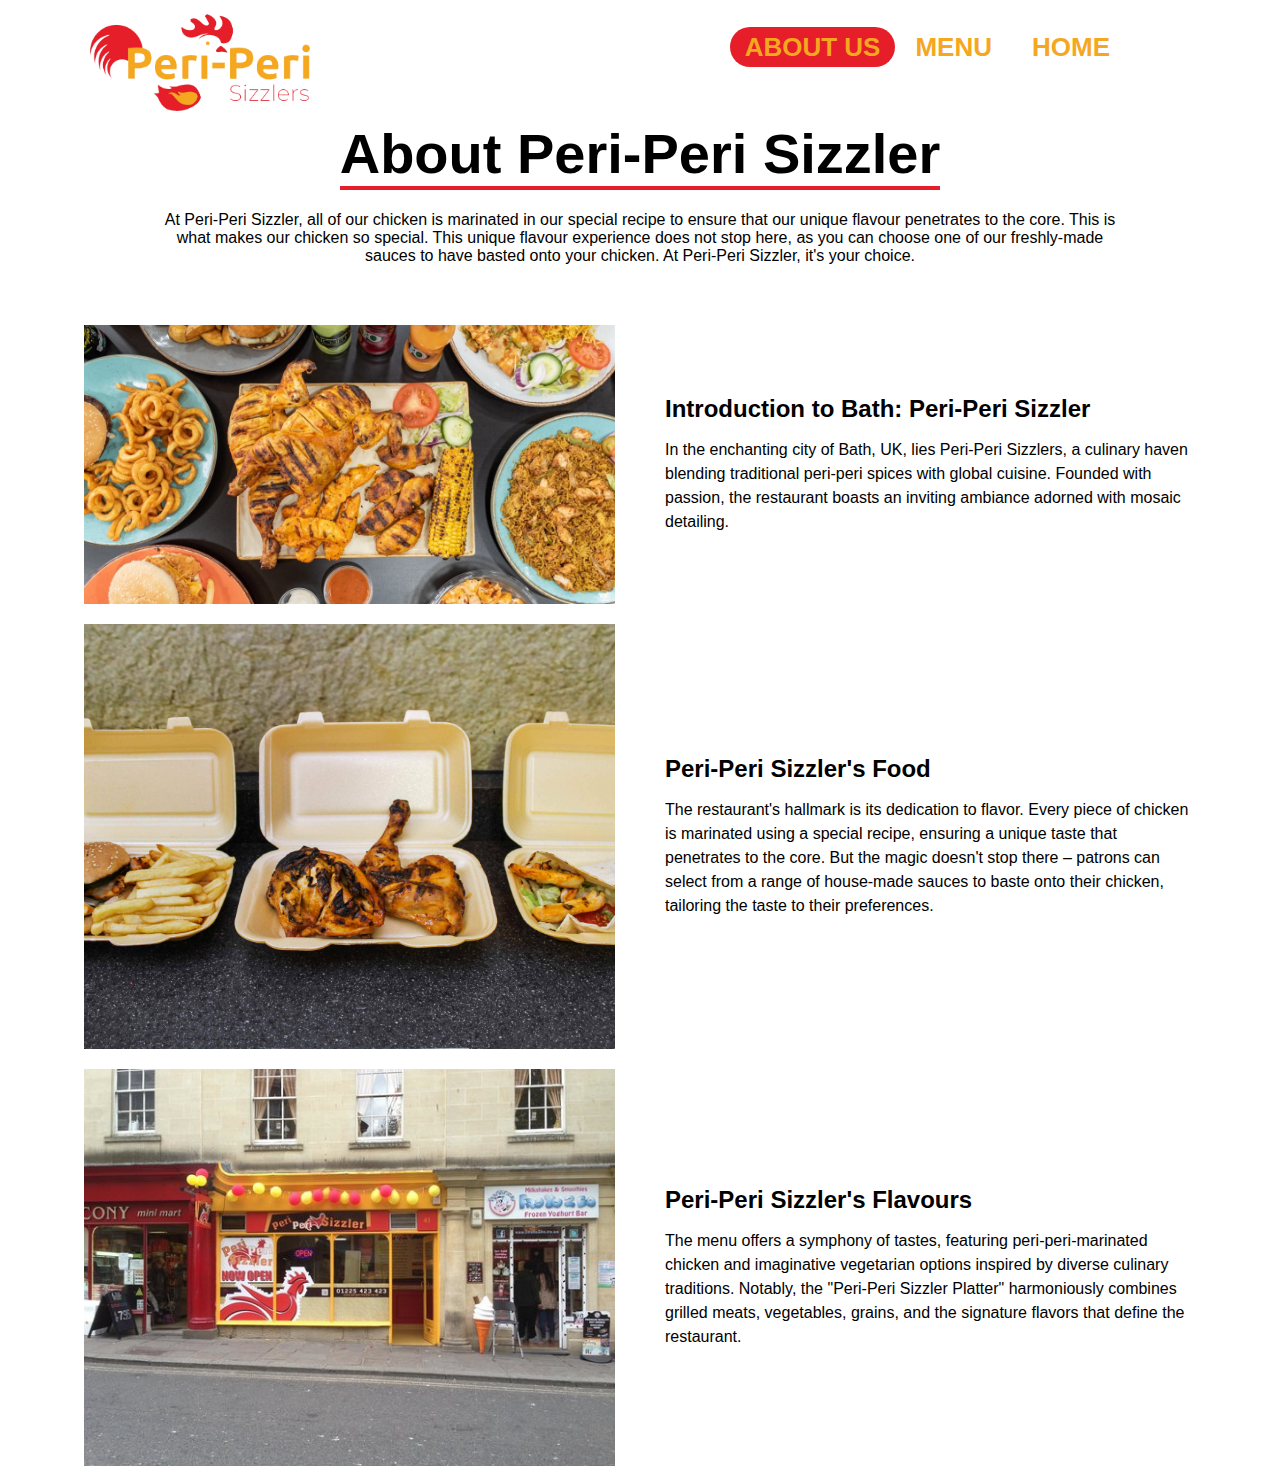
<file: about.html>
<!DOCTYPE html>
<html lang="en">
<head>
    <meta charset="UTF-8">
    <title>Peri-Peri Sizzler's Menu</title>
    <link rel="icon" type="image/x-icon" href="img/logo.png">
    <link rel="stylesheet" href="about-styles.css" type="text/css"> <!--CSS stylesheet link-->
</head>
<body>

<!--Top Navigation Bar-->
<header class="navbar">
    <div class="container">
        <a href="index.html"><img class="logo" width=250px src="img/logo.png"></a>
        <ul class="navbar-menu">
            <li><a class="active" href="about.html">ABOUT US</a></li>
            <li><a href="menu.html">MENU</a></li>
            <li><a href="index.html">HOME</a></li>
        </ul>
    </div>
</header>

<!-Heading-->
<div class="heading">
    <h1>About Peri-Peri Sizzler</h1>
    <p>At Peri-Peri Sizzler, all of our
        chicken is marinated in our special recipe to ensure that
        our unique flavour penetrates to the core. This is what makes
        our chicken so special. This unique flavour experience does
        not stop here, as you can choose one of our freshly-made
        sauces to have basted onto your chicken. At Peri-Peri Sizzler,
        it's your choice.</p>
</div>
<div class="container-main">
    <section class="about">
        <div class="about-img">
            <img src="img/food1.jpg">
        </div>
        <div class="about-content">
            <h2>Introduction to Bath: Peri-Peri Sizzler</h2>
            <p>In the enchanting city of Bath, UK, lies Peri-Peri Sizzlers, a culinary
                haven blending traditional peri-peri spices with global cuisine. Founded
                with passion, the restaurant boasts an inviting ambiance adorned with
                mosaic detailing.</p>
        </div>
    </section>
</div>
<div class="container-main">
    <section class="about">
        <div class="about-img">
            <img src="img/food2.jpeg">
        </div>
        <div class="about-content">
            <h2>Peri-Peri Sizzler's Food</h2>
            <p>The restaurant's hallmark is its dedication to flavor. Every piece of
                chicken is marinated using a special recipe, ensuring a unique taste
                that penetrates to the core. But the magic doesn't stop there – patrons
                can select from a range of house-made sauces to baste onto their chicken,
                tailoring the taste to their preferences.</p>
        </div>
    </section>
</div>
<div class="container-main">
    <section class="about">
        <div class="about-img">
            <img src="img/shop.jpg">
        </div>
        <div class="about-content">
            <h2>Peri-Peri Sizzler's Flavours</h2>
            <p>The menu offers a symphony of tastes, featuring peri-peri-marinated
                chicken and imaginative vegetarian options inspired by diverse culinary
                traditions. Notably, the "Peri-Peri Sizzler Platter" harmoniously combines
                grilled meats, vegetables, grains, and the signature flavors that define the
                restaurant.</p>
        </div>
    </section>
</div>




</body>
</html>
</file>
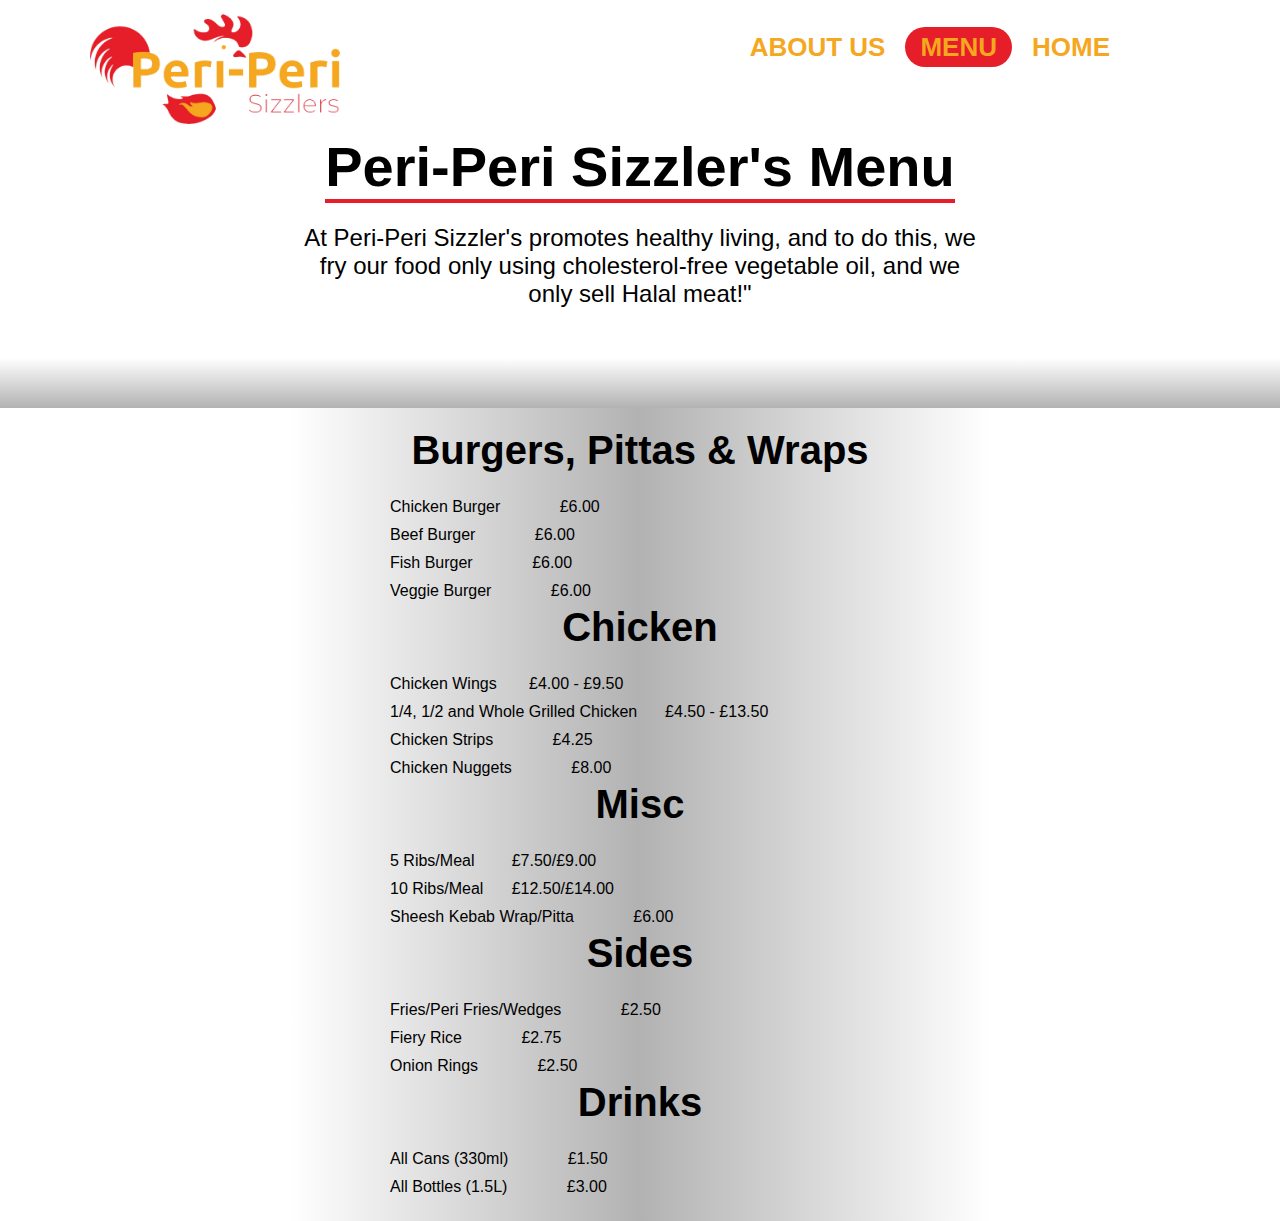
<file: menu.html>
<!DOCTYPE html>
<html lang="en">
<head>
    <meta charset="UTF-8">
    <title>Peri-Peri Menu</title>
    <link rel="icon" type="image/x-icon" href="img/logo.png">
    <link rel="stylesheet" href="menu-styles.css" type="text/css"> <!--CSS stylesheet link-->
</head>
<body>

<!--Top Navigation Bar-->
<header class="navbar">
    <div class="container">
        <a href="index.html"><img class="logo" width=250px src="img/logo.png"></a>
        <ul class="navbar-menu">
            <li><a href="about.html">ABOUT US</a></li>
            <li><a class="active" href="menu.html">MENU</a></li>
            <li><a href="index.html">HOME</a></li>
        </ul>
    </div>
</header>

<!--Heading-->
<div class="heading">
    <h1>Peri-Peri Sizzler's Menu</h1>
    <p>At Peri-Peri Sizzler's promotes healthy living, and to do this,
        we fry our food only using cholesterol-free vegetable oil, and
        we only sell Halal meat!"</p>
</div>
<div class="heading-border"></div>

<!--Menu List-->
<div class="menu-list">
    <section id="menu-list" class="section-padding">
        <main>
            <div class="menu-contents">
                <h2>Burgers, Pittas & Wraps</h2>
                <article class="product">
                    <p class="item">Chicken Burger</p>
                    <p class="price">£6.00</p>
                </article>
                <article class="product">
                    <p class="item">Beef Burger</p>
                    <p class="price">£6.00</p>
                </article>
                <article class="product">
                    <p class="item">Fish Burger</p>
                    <p class="price">£6.00</p>
                </article>
                <article class="product">
                    <p class="item">Veggie Burger</p>
                    <p class="price">£6.00</p>
                </article>

                <h2>Chicken</h2>
                <article class="product">
                    <p class="item">Chicken Wings</p>
                    <p class="price">£4.00 - £9.50</p>
                </article>
                <article class="product">
                    <p class="item">1/4, 1/2 and Whole Grilled Chicken</p>
                    <p class="price">£4.50 - £13.50</p>
                </article>
                <article class="product">
                    <p class="item">Chicken Strips</p>
                    <p class="price">£4.25</p>
                </article>
                <article class="product">
                    <p class="item">Chicken Nuggets</p>
                    <p class="price">£8.00</p>
                </article>

                <h2>Misc</h2>
                <article class="product">
                    <p class="item">5 Ribs/Meal</p>
                    <p class="price">£7.50/£9.00</p>
                </article>
                <article class="product">
                    <p class="item">10 Ribs/Meal</p>
                    <p class="price">£12.50/£14.00</p>
                </article>
                <article class="product">
                    <p class="item">Sheesh Kebab Wrap/Pitta</p>
                    <p class="price">£6.00</p>
                </article>

                <h2>Sides</h2>
                <article class="product">
                    <p class="item">Fries/Peri Fries/Wedges</p>
                    <p class="price">£2.50</p>
                </article>
                <article class="product">
                    <p class="item">Fiery Rice</p>
                    <p class="price">£2.75</p>
                </article>
                <article class="product">
                    <p class="item">Onion Rings</p>
                    <p class="price">£2.50</p>
                </article>

                <h2>Drinks</h2>
                <article class="product">
                    <p class="item">All Cans (330ml)</p>
                    <p class="price">£1.50</p>
                </article>
                <article class="product">
                    <p class="item">All Bottles (1.5L)</p>
                    <p class="price">£3.00</p>
                </article>
            </div>
        </main>
    </section>
</div>


</body>
</html>
</file>
<file: about-styles.css>
/** BODY CSS**/
*{
    margin: 0;
    padding: 0;
    box-sizing: border-box;
    font-family: "Helvetica", Arial;
}
.body{
    margin: 0;
    padding: 0;
    font-family: "Helvetica", Arial;

}

/*NAVBAR CSS*/
.navbar{
    padding: 14px 0px;
    background: #fff;
}
.container{ /*Adds padding at the side for all elements*/
    padding: 0px 150px;
}
.navbar .container{

    background: #fff;
}
.navbar a{
    text-decoration: none;
    padding: 14px 20px;
    color: #f5a71f;
    text-align: center;
    background: #fff;
}
.navbar ul{
    display: flex;
    justify-content: flex-end;
    background: #fff;
}
.navbar li{
    float: right;
    list-style-type: none;
    font-size: 26px;
    font-family: "Helvetica", Arial;
    font-weight: bolder;

    background: #fff;
}
.navbar .active{
    background: #e61e29;
    padding: 5px 15px;
    border-radius: 20px;
}
.logo{
    float: left;
    vertical-align: center;
    margin-left: -70px;
    background: #fff;
    padding: 0 20px 10px 10px;
    border-radius: 15px;
    display: flex;
    justify-content: flex-start;
}

/*Heading CSS*/
.heading{
    width: 75%;
    display: flex;
    justify-content: center;
    align-items: center;
    flex-direction: column;
    text-align: center;
    margin: 20px auto;
}
.heading h1{
    font-size: 56px;
    color: #000;
    margin-bottom: 25px;
    position: relative;
}
.heading h1::after{ /*Border*/
    content:""; /*invisible element*/
    position: absolute;
    width: 100%;
    height: 4px;
    display: block;
    margin: 0 auto;
    background-color: #e61e29;
}
.heading p{
    margin-bottom: 30px;
}
.container-main{
    width: 90%;
    margin: 0 auto;
    padding: 10px 20px;
}
.about{
    display: flex;
    justify-content: space-between;
    align-items: center;
    flex-wrap: wrap;
}
.about-img{
    flex:1;
    margin-right: 50px;
    overflow: hidden;
}
.about-img img{
    max-width: 100%;
    height: auto;
    display: block;
    transition: 0.5s ease;
}
.about-img:hover img{
    transform: scale(1.2);
}
.about-content{
    flex: 1;
}
.about-content h2{
    font-size: 24px;
    margin-bottom: 15px;
}
.about-content p{
     line-height: 1.5;
 }
</file>
<file: menu-styles.css>
/** BODY CSS**/
*{
    margin: 0;
    padding: 0;
    font-family: Helvetica, Arial;
}
.body{
    margin: 0;
    padding: 0;
    font-family: "Helvetica", Arial;

}

/*NAVBAR CSS*/
.navbar{
    padding: 14px 0px;
    background: #fff;
}
.container{ /*Adds padding at the side for all elements*/
    padding: 0px 150px;
}
.navbar .container{

    background: #fff;
}
.navbar a{
    text-decoration: none;
    padding: 14px 20px;
    color: #f5a71f;
    text-align: center;
    background: #fff;
}
.navbar ul{
    display: flex;
    justify-content: flex-end;
    background: #fff;
}
.navbar li{
    float: right;
    list-style-type: none;
    font-size: 26px;
    font-family: "Helvetica", Arial;
    font-weight: bolder;

    background: #fff;
}
.navbar .active{
    background: #e61e29;
    padding: 5px 15px;
    border-radius: 20px;
}
.logo{
    float: left;
    vertical-align: center;
    margin-left: -70px;
    background: #fff;
    padding: 0 20px 10px 10px;
    border-radius: 15px;
    display: flex;
    justify-content: flex-start;
}

/*Header CSS*/
.heading{
    width: 75%;
    display: flex;
    justify-content: center;
    align-items: center;
    flex-direction: column;
    text-align: center;
    margin: 20px auto;
}
.heading h1{
    font-size: 56px;
    color: #000;
    margin-bottom: 25px;
    position: relative;
}
.heading h1::after{ /*Border*/
    content:""; /*invisible element*/
    position: absolute;
    width: 100%;
    height: 4px;
    display: block;
    margin: 0 auto;
    background-color: #e61e29;
}
.heading p{
    width: 70%;
    font-size: 24px;
    margin-bottom: 30px;
}
.heading-border{
    height: 50px;
    background: linear-gradient(rgb(255, 255, 255),
    rgba(0, 0, 0, 0.3));
    ;
}

/*MENU CSS*/
.menu-list{
    overflow: hidden;
    padding: 20px 100px;
    max-width: 500px;
    margin: auto;
    background-image: linear-gradient(to right, #fff, rgba(0, 0, 0, 0.3) , #fff);
}
.menu-list h2, .menu-list p{
    text-align: center;
}
.menu-list h2{
    font-size: 40px;
    margin-top: 0;
    margin-bottom: 20px;
}
.menu-list p{
    display: inline-block;
    justify-content: space-between;
    margin: 5px 0px;
}
.product{
    text-align: left;
    margin-left: 0;
}

.price{
    text-align: right;
    width: 30%;
    m
}
</file>
